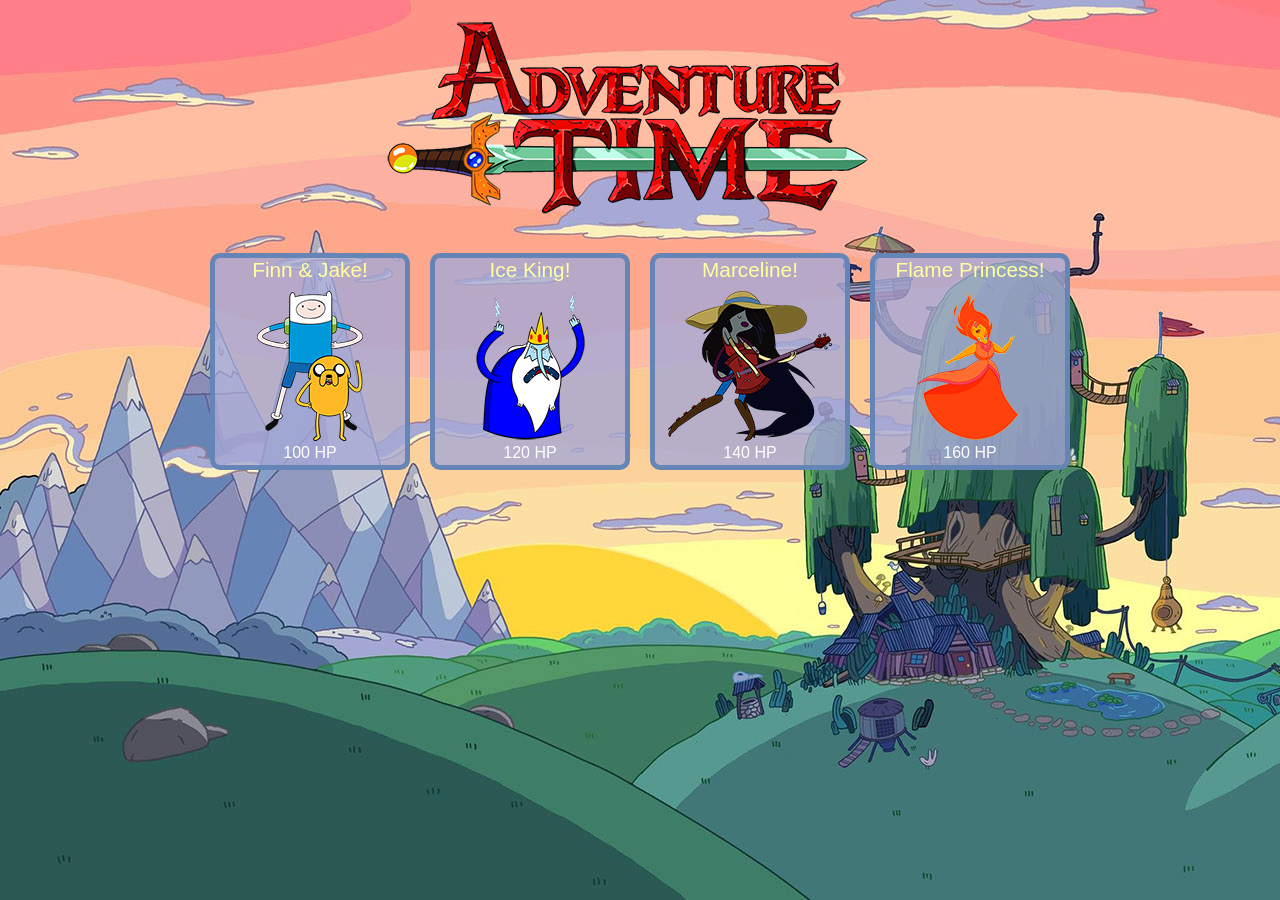
<file: index.html>
<!doctype html>
<html lang="en">

<head>
    <!-- Required meta tags -->
    <meta charset="utf-8">
    <meta name="viewport" content="width=device-width, initial-scale=1, shrink-to-fit=no">

    <!-- Bootstrap CSS -->
    <link rel="stylesheet" href="https://stackpath.bootstrapcdn.com/bootstrap/4.3.1/css/bootstrap.min.css"
        integrity="sha384-ggOyR0iXCbMQv3Xipma34MD+dH/1fQ784/j6cY/iJTQUOhcWr7x9JvoRxT2MZw1T" crossorigin="anonymous">

    <!-- My CSS -->
    <link rel="stylesheet" href="assets/css/style.css">

    <!-- JQuery -->
    <script src="https://cdnjs.cloudflare.com/ajax/libs/jquery/3.2.1/jquery.min.js"></script>
    <script src="assets/javascript/game.js"></script>

    <title>Adventure Time Battle!</title>
</head>

<body>
    <div class="container">
        <div class="row col-12 justify-content-center">
            <img src="assets/images/adventure-time-logo-sm.png" class="img-fluid">
        </div>

        <div class="row justify-content-center" id="fighter-row">

            <div class="fluid fighter-card player" id="player-0" value="12">
                <h3 class="fighter-name">Finn & Jake!</h2>
                    <img src="assets/images/sm-fighter-0.png" class="img-fluid" id="player-img-0">
                    <div id="player-hp-0" value="100">100 HP</div>
            </div>

            <div class="fluid fighter-card player" id="player-1" value="8">
                <h3 class="fighter-name">Ice King!</h2>
                    <img src="assets/images/sm-fighter-1.png" class="img-fluid" id="fighter-img-1">
                    <div id="player-hp-1" value="120">120 HP</div>
            </div>

            <div class="fluid fighter-card player" id="player-2" value="7">
                <h3 class="fighter-name">Marceline!</h2>
                    <img src="assets/images/sm-fighter-2.png" class="img-fluid" id="fighter-img-2">
                    <div id="player-hp-2" value="160">140 HP</div>
            </div>

            <div class="fluid fighter-card player" id="player-3" value="9">
                <h3 class="fighter-name">Flame Princess!</h2>
                    <img src="assets/images/sm-fighter-3.png" class="img-fluid" id="fighter-img-3">
                    <div id="player-hp-3" value="180">160 HP</div>
            </div>

        </div>

        <div class="flex-row justify-content-between p-2" id="battledome">

            <div class="d-flex flex-row justify-content-between p-2 justify-content-center" id="arena">

                <div>
                    <h2>Your Character</h2>
                    <div id="player-box"></div>
                </div>

                <div>
                    <h2>Fight!</h2>
                    <button id="attack-btn">Attack!</button>
                    <div id="attack-txt"></div>
                </div>

                <div>
                    <h2>Defender</h2>
                    <div id="enemy-box"></div>
                </div>

            </div>


          
                <div class="flex-row justify-content-center enemy">
                    <h2>Enemies Remaining:</h2>
                </div>

                <div class="d-flex flex-row justify-content-start enemy" id="enemies-row">
                    <div class="fluid fighter-card enemy" id="enemy-0" value="12">
                        <h3 class="fighter-name">Finn & Jake!</h2>
                            <img src="assets/images/sm-fighter-0.png" class="img-fluid" id="fighter-img-0">
                            <div value="100">100 HP</div>
                    </div>

                    <div class="fluid fighter-card enemy" id="enemy-1" value="8">
                        <h3 class="fighter-name">Ice King!</h2>
                            <img src="assets/images/sm-fighter-1.png" class="img-fluid" id="fighter-img-1">
                            <div id="enemy-hp-1" value="120">120 HP</div>
                    </div>

                    <div class="fluid fighter-card enemy" id="enemy-2" value="7">
                        <h3 class="fighter-name">Marceline!</h2>
                            <img src="assets/images/sm-fighter-2.png" class="img-fluid" id="fighter-img-2">
                            <div id="enemy-hp-2" value="140">140 HP</div>
                    </div>

                    <div class="fluid fighter-card enemy" id="enemy-3" value="9">
                        <h3 class="fighter-name">Flame Princess!</h2>
                            <img src="assets/images/sm-fighter-3.png" class="img-fluid" id="fighter-img-3">
                            <div id="enemy-hp-3" value="160">160 HP</div>
                    </div>
                </div>
        
            <button id="play-again">Play Again?</button>
        </div>
    </div>


    </div>
    <!-- Optional JavaScript -->
    <!-- jQuery first, then Popper.js, then Bootstrap JS -->
    <script src="https://code.jquery.com/jquery-3.3.1.slim.min.js"
        integrity="sha384-q8i/X+965DzO0rT7abK41JStQIAqVgRVzpbzo5smXKp4YfRvH+8abtTE1Pi6jizo"
        crossorigin="anonymous"></script>
    <script src="https://cdnjs.cloudflare.com/ajax/libs/popper.js/1.14.7/umd/popper.min.js"
        integrity="sha384-UO2eT0CpHqdSJQ6hJty5KVphtPhzWj9WO1clHTMGa3JDZwrnQq4sF86dIHNDz0W1"
        crossorigin="anonymous"></script>
    <script src="https://stackpath.bootstrapcdn.com/bootstrap/4.3.1/js/bootstrap.min.js"
        integrity="sha384-JjSmVgyd0p3pXB1rRibZUAYoIIy6OrQ6VrjIEaFf/nJGzIxFDsf4x0xIM+B07jRM"
        crossorigin="anonymous"></script>

</body>

</html>
</file>
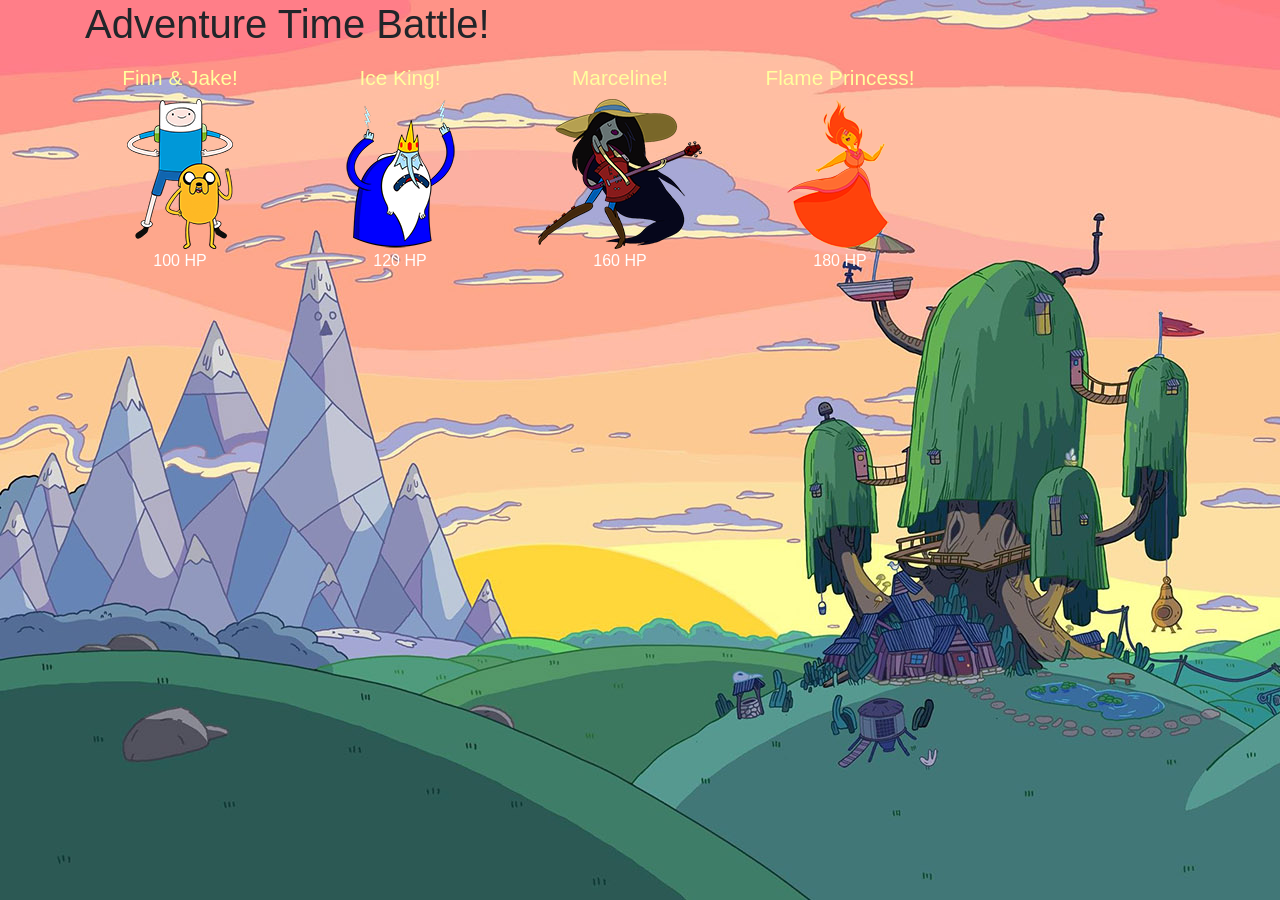
<file: backup.html>
<!doctype html>
<html lang="en">

<head>
    <!-- Required meta tags -->
    <meta charset="utf-8">
    <meta name="viewport" content="width=device-width, initial-scale=1, shrink-to-fit=no">

    <!-- Bootstrap CSS -->
    <link rel="stylesheet" href="https://stackpath.bootstrapcdn.com/bootstrap/4.3.1/css/bootstrap.min.css"
        integrity="sha384-ggOyR0iXCbMQv3Xipma34MD+dH/1fQ784/j6cY/iJTQUOhcWr7x9JvoRxT2MZw1T" crossorigin="anonymous">

    <!-- My CSS -->
    <link rel="stylesheet" href="assets/css/style.css">

    <!-- JQuery -->
    <script src="https://cdnjs.cloudflare.com/ajax/libs/jquery/3.2.1/jquery.min.js"></script>
    <script src="assets/javascript/game.js"></script>

    <title>Adventure Time</title>
</head>

<body>
    <div class="container">
        <div class="row col-12">
            <h1>Adventure Time Battle!</h1>
        </div>

        <div class="row" id="fighter-row">

            <div class="fluid fighter-card" id="fighter-0">
                <h3 class="fighter-name">Finn & Jake!</h2>
                    <img src="assets/images/sm-fighter-0.png" class="img-fluid" id="fighter-img-0">
                    <div id="fighter-hp-0">100 HP</div>
            </div>

            <div class="fluid fighter-card" id="fighter-1">
                <h3 class="fighter-name">Ice King!</h2>
                    <img src="assets/images/sm-fighter-1.png" class="img-fluid" id="fighter-img-1">
                    <div id="fighter-hp-1">120 HP</div>
            </div>

            <div class="fluid fighter-card" id="fighter-2">
                <h3 class="fighter-name">Marceline!</h2>
                    <img src="assets/images/sm-fighter-2.png" class="img-fluid" id="fighter-img-2">
                    <div id="fighter-hp-2">160 HP</div>
            </div>

            <div class="fluid fighter-card" id="fighter-3">
                <h3 class="fighter-name">Flame Princess!</h2>
                    <img src="assets/images/sm-fighter-3.png" class="img-fluid" id="fighter-img-3">
                    <div id="fighter-hp-3">180 HP</div>
            </div>

        </div>

        <div class="flex-row justify-content-between p-2" id="battledome">

            <div class="d-flex flex-row justify-content-between p-2" id="arena">

                <div id="character-box">
                    <h2>Your Character</h2>
                    <div id="character"></div>
                </div>

                <div id="attack-box">
                    <h2>Fight!</h2>
                    <button id="attack-btn">Attack!</button>
                    <div id="attack-txt"></div>
                </div>

                <div id="defender-box">
                    <h2>Defender</h2>
                    <div id="enemies"></div>
                </div>

            </div>


        <div class="d-flex flex-row justify-content-start" id="enemies-row">
            <h2>Enemies Remaining:</h2>

            <div class="fluid fighter-card enemy" id="enemy-0">
                    <h3 class="fighter-name">Finn & Jake!</h2>
                        <img src="assets/images/sm-fighter-0.png" class="img-fluid" id="fighter-img-0">
                        <div id="defender-hp-0">100 HP</div>
                </div>
    
                <div class="fluid fighter-card enemy" id="enemy-1">
                    <h3 class="fighter-name">Ice King!</h2>
                        <img src="assets/images/sm-fighter-1.png" class="img-fluid" id="fighter-img-1">
                        <div id="defender-hp-1">120 HP</div>
                </div>
    
                <div class="fluid fighter-card enemy" id="enemy-2">
                    <h3 class="fighter-name">Marceline!</h2>
                        <img src="assets/images/sm-fighter-2.png" class="img-fluid" id="fighter-img-2">
                        <div id="defender-hp-2">160 HP</div>
                </div>
    
                <div class="fluid fighter-card enemy" id="enemy-3">
                    <h3 class="fighter-name">Flame Princess!</h2>
                        <img src="assets/images/sm-fighter-3.png" class="img-fluid" id="fighter-img-3">
                        <div id="defender-hp-3">180 HP</div>
                </div>
                
        </div>
        <button id="play-again">Play Again?</button>
    </div>




    </div>
    <!-- Optional JavaScript -->
    <!-- jQuery first, then Popper.js, then Bootstrap JS -->
    <script src="https://code.jquery.com/jquery-3.3.1.slim.min.js"
        integrity="sha384-q8i/X+965DzO0rT7abK41JStQIAqVgRVzpbzo5smXKp4YfRvH+8abtTE1Pi6jizo"
        crossorigin="anonymous"></script>
    <script src="https://cdnjs.cloudflare.com/ajax/libs/popper.js/1.14.7/umd/popper.min.js"
        integrity="sha384-UO2eT0CpHqdSJQ6hJty5KVphtPhzWj9WO1clHTMGa3JDZwrnQq4sF86dIHNDz0W1"
        crossorigin="anonymous"></script>
    <script src="https://stackpath.bootstrapcdn.com/bootstrap/4.3.1/js/bootstrap.min.js"
        integrity="sha384-JjSmVgyd0p3pXB1rRibZUAYoIIy6OrQ6VrjIEaFf/nJGzIxFDsf4x0xIM+B07jRM"
        crossorigin="anonymous"></script>

</body>

</html>
</file>
<file: assets/css/style.css>
body {
    background-image: url("../images/bg-img-sm.jpg");
    background-repeat: no-repeat;
    background-size: auto;
    font-size: 1em;
    text-align: center;
}

/* All Cards */

.fighter-card {
    color: white;
    border-radius: 10px;
    width: 200px;
    margin: 10px;
    text-align: center;
}

.fighter-name {
    font-size: 1.3em;
    color: #ffff9e;
}

/* Fighter Cards */

.player {
    background-color: rgba(167, 169, 214, 0.8);
    border: 5px solid #6585b6;
    border-radius: 10px;
}

/* Battle Dome */

#battledome {
    display: none;
}

#arena {
    background-color: rgba(187, 200, 216, 0.8);
    border: 10px solid #a78a98;
    border-radius: 10px;
}



/* Enemies Remaining */
/* #enemies-row {
    background-color: rgba(254, 167, 139, 0.8);
    border: 2px solid #ffd83a;
    border-radius: 10px;
} */

.enemy {
    color: white;
    background-color: rgba(254, 167, 139, 0.8);
    border: 5px solid #ffd83a;
    border-radius: 10px;
}

#enemy-0, #enemy-1, #enemy-2, #enemy-3  {
    display: none;
}
</file>
